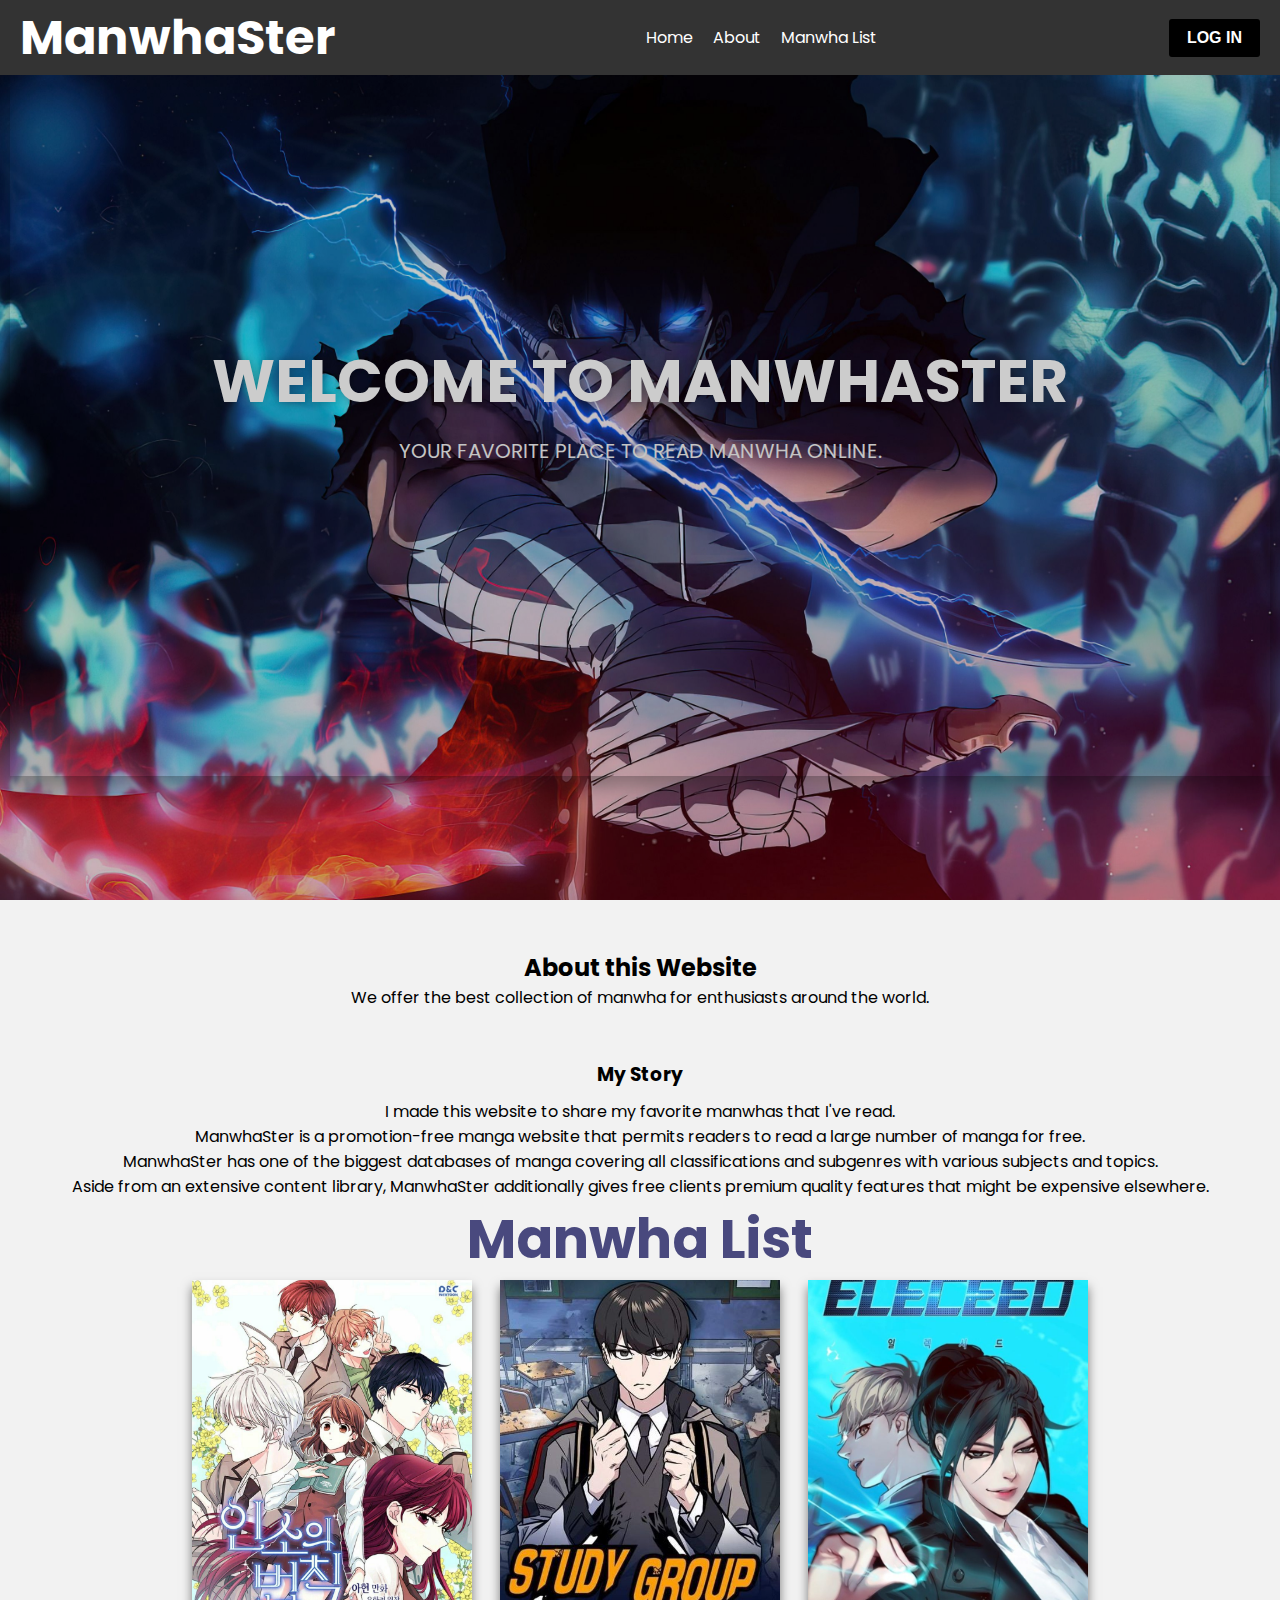
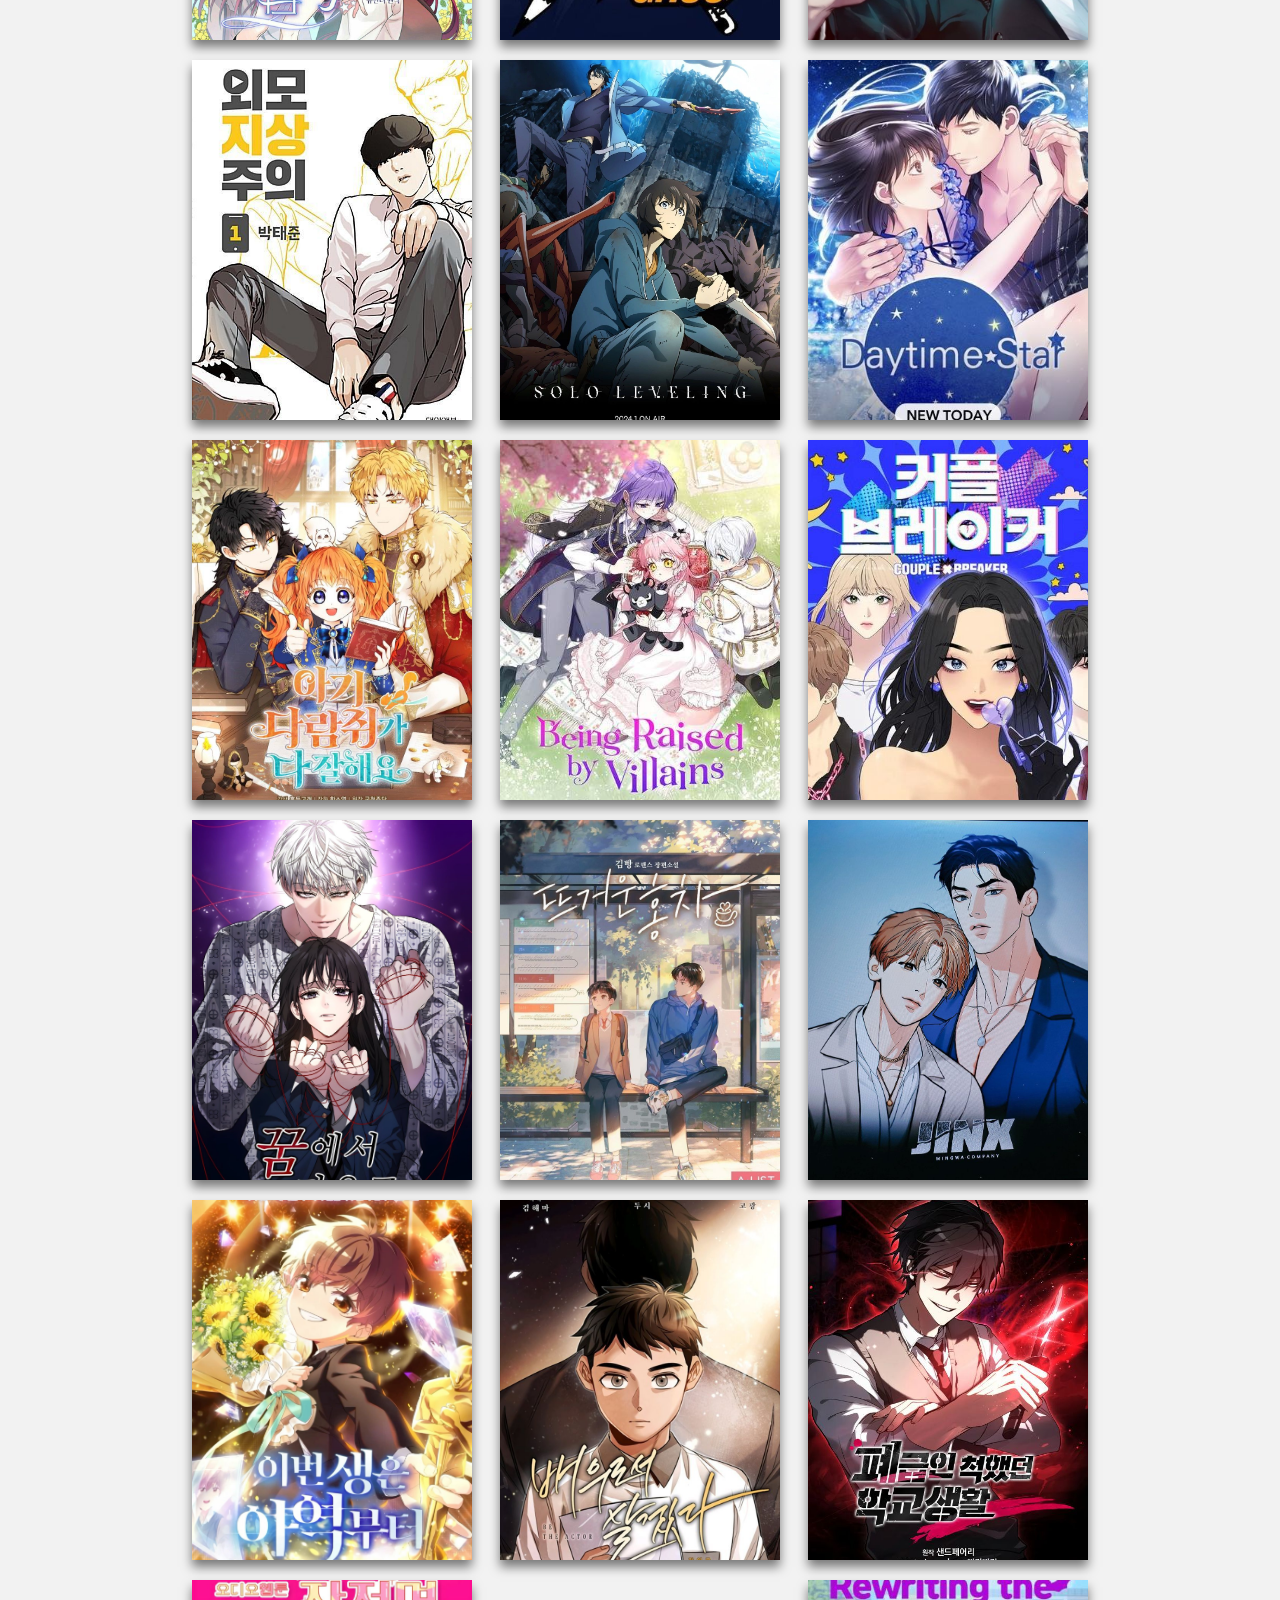
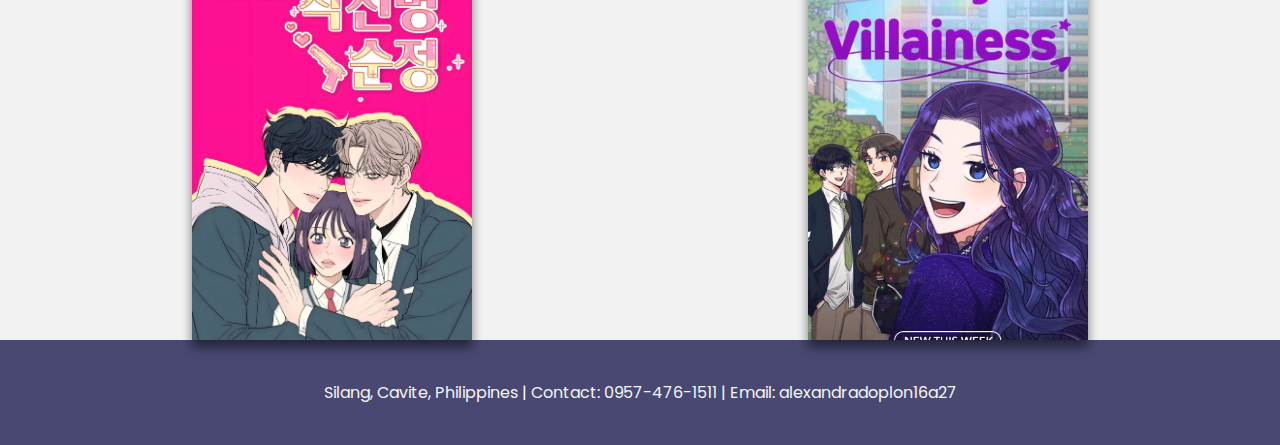
<file: Website_LogIn/index.html>
<!DOCTYPE html>
<html lang="en">
<head>
    <meta charset="UTF-8">
    <meta name="viewport" content="width=device-width, initial-scale=1.0">
    <title>ManwhaSter Website</title>
    <link rel="stylesheet" href="style.css">
    <link rel="stylesheet" href="https://cdnjs.cloudflare.com/ajax/libs/font-awesome/6.3.0/css/all.min.css">
    <script src="script.js" defer></script>
</head>
<body>
    <header>
        <nav class="navbar">
            <h2 class="logo"><a href="#">ManwhaSter</a></h2>
            <input type="checkbox" id="menu-toggler">
            <label for="menu-toggler" id="hamburger-btn">
                <svg xmlns="http://www.w3.org/2000/svg" viewBox="0 0 24 24" fill="white" width="24px" height="24px">
                    <path d="M0 0h24v24H0z" fill="none"/>
                    <path d="M3 18h18v-2H3zm0-7h18v-2H3zm0-7v-2h18V6H3z"/>
                </svg>
            </label>
            <ul class="all-links">
                <li><a href="#home">Home</a></li>
                <li><a href="#about">About</a></li>
                <li><a href="#manwha">Manwha List</a></li>
            </ul>
            <button class="login-btn">LOG IN</button>
        </nav>
    </header>

    <div class="container">
        <section class="login-btn" id="login-btn">
            <div class="blur-bg-overlay"></div>
            <div class="form-popup">
                <span class="close-btn material-symbols-rounded">close</span>
                <div class="form-box login">
                    <div class="form-details">
                        <h2>Welcome Back</h2>
                        <p>Please log in using your personal information.</p>
                    </div>
                    <div class="form-content">
                        <h2>LOGIN</h2>
                        <form action="#">
                            <div class="input-field">
                                <input type="text" required>
                                <label>Email</label>
                            </div>
                            <div class="input-field">
                                <input type="password" required>
                                <label>Password</label>
                            </div>
                            <button type="submit">Log In</button>
                        </form>
                        <div class="bottom-link">
                            Don't have an account?
                            <a href="#" id="signup-link">Signup</a>
                        </div>
                    </div>
                </div>
                <div class="form-box signup">
                    <div class="form-details">
                        <h2>Create Account</h2>
                        <p>Please sign up using your personal information.</p>
                    </div>
                    <div class="form-content">
                        <h2>SIGNUP</h2>
                        <form action="#">
                            <div class="input-field">
                                <input type="text" required>
                                <label>Enter your email</label>
                            </div>
                            <div class="input-field">
                                <input type="password" required>
                                <label>Create password</label>
                            </div>
                            <button type="submit">Sign Up</button>
                        </form>
                        <div class="bottom-link">
                            Already have an account?
                            <a href="#" id="login-link">Login</a>
                        </div>
                    </div>
                </div>
            </div>
        </section>


    <section class="homepage" id="home">
        <div class="content">
            <div class="text">
                <h1>Welcome to ManwhaSter</h1>
                <p>Your favorite place to read manwha online.</p>
            </div>
        </div>
    </section>

    <section class="about" id="about">
        <div class="info"></div>
        <h2>About this Website</h2>
        <p>We offer the best collection of manwha for enthusiasts around the world.</p>
        <h3>My Story</h3>
        <p>I made this website to share my favorite manwhas that I've read.<br>
                ManwhaSter is a promotion-free manga website that permits readers to read a large number of manga for free.<br>
                ManwhaSter has one of the biggest databases of manga covering all classifications and subgenres with various subjects and topics.<br>
                Aside from an extensive content library, ManwhaSter additionally gives free clients premium quality features that might be expensive elsewhere.</p>
        </div>
    </section>

    <section class="manwha" id="manwha">
        <div class="title">
            <h2>Manwha List</h2>
            <div class="line"></div>
        </div>

        <div class="wrapper">
            <div class="card">
                <img src="inso's law.jpg" alt="Inso's Law">
                <div class="info">
                <h1>Inso's Law</h1>
                <button class="law-btn">Read More</button>
                </div>
            </div>

            <div class="card">
                <img src="study group.jpg" alt="Study Group">
                <div class="info">
                <h1>Study Group</h1>
                <a href="#study" class="btn">Read More</a>
                </div>
            </div>

            <div class="card">
                <img src="eleceed.jpg" alt="Eleceed">
                <div class="info">
                <h1>Eleceed</h1>
                <a href="#elecced" class="btn">Read More</a>
                </div>
            </div>

            <div class="card">
                <img src="lookism.jpg" alt="Lookism">
                <div class="info">
                <h1>Lookism</h1>
                <a href="#" class="btn">Read More</a>
                </div>
            </div>

            <div class="card">
                <img src="solo leveling.jpg" alt="Solo Leveling">
                <div class="info">
                <h1>Solo Leveling</h1>
                <a href="#" class="btn">Read More</a>
                </div>
            </div>

            <div class="card">
                <img src="Daytime Star.jpg" alt="Daytime Star">
                <div class="info">
                <h1>Daytime Star</h1>
                <a href="#" class="btn">Read More</a>
                </div>
            </div>

            <div class="card">
                <img src="baby squirrel.jpg" alt="Baby Squirrel">
                <div class="info">
                <h1>Baby Squirrel</h1>
                <a href="#" class="btn">Read More</a>
                </div>
            </div>

            <div class="card">
                <img src="being raised by villains.jpg" alt="Being Raised by Villains">
                <div class="info">
                <h1>Being Raised by Villains</h1>
                <a href="#" class="btn">Read More</a>
                </div>
            </div>

            <div class="card">
                <img src="CoupleBreaker.jpg" alt="Couple Breaker">
                <div class="info">
                <h1>Couple Breaker</h1>
                <a href="#" class="btn">Read More</a>
                </div>
            </div>

            <div class="card">
                <img src="DreamingFreedom.jpg" alt="Dreaming Freedom">
                <div class="info">
                <h1>Dreaming Freedom</h1>
                <a href="#" class="btn">Read More</a>
                </div>
            </div>

            <div class="card">
                <img src="HotBlackTea.jpg" alt="Hot Black Tea">
                <div class="info">
                <h1>Hot Black Tea</h1>
                <a href="#" class="btn">Read More</a>
                </div>
            </div>

            <div class="card">
                <img src="jinx.jpg" alt="Jinx">
                <div class="info">
                <h1>Jinx</h1>
                <a href="#" class="btn">Read More</a>
                </div>
            </div>

            <div class="card">
                <img src="LifeStartAsActor.jpg" alt="Life Starts as an Actor">
                <div class="info">
                <h1>Life Starts as an Actor</h1>
                <a href="#" class="btn">Read More</a>
                </div>
            </div>

            <div class="card">
                <img src="LiveAsActor.jpg" alt="I will live as an actor">
                <div class="info">
                <h1>I will live as an actor</h1>
                <a href="#" class="btn">Read More</a>
                </div>
            </div>

            <div class="card">
                <img src="PretendingWorthless.jpg" alt="My Life Pretending to be Worthless">
                <div class="info">
                <h1>My Life Pretending to be Worthless</h1>
                <a href="#" class="btn">Read More</a>
                </div>
            </div>

            <div class="card">
                <img src="PureLoveOperation.jpg" alt="Pure Love Operation">
                <div class="info">
                <h1>Pure Love Operation</h1>
                <a href="#" class="btn">Read More</a>
                </div>
            </div>

            <div class="card">
                <img src="RewritingTheVillainess.jpg" alt="Rewriting The Villainess">
                <div class="info">
                <h1>Rewriting The Villainess</h1>
                <a href="#" class="btn">Read More</a>
                </div>
            </div>
        </div>
    </section>

    <section class="footer">
        <p>Silang, Cavite, Philippines | Contact: 0957-476-1511 | Email: alexandradoplon16a27</p>
    </section>

</body>
</html>
</file>
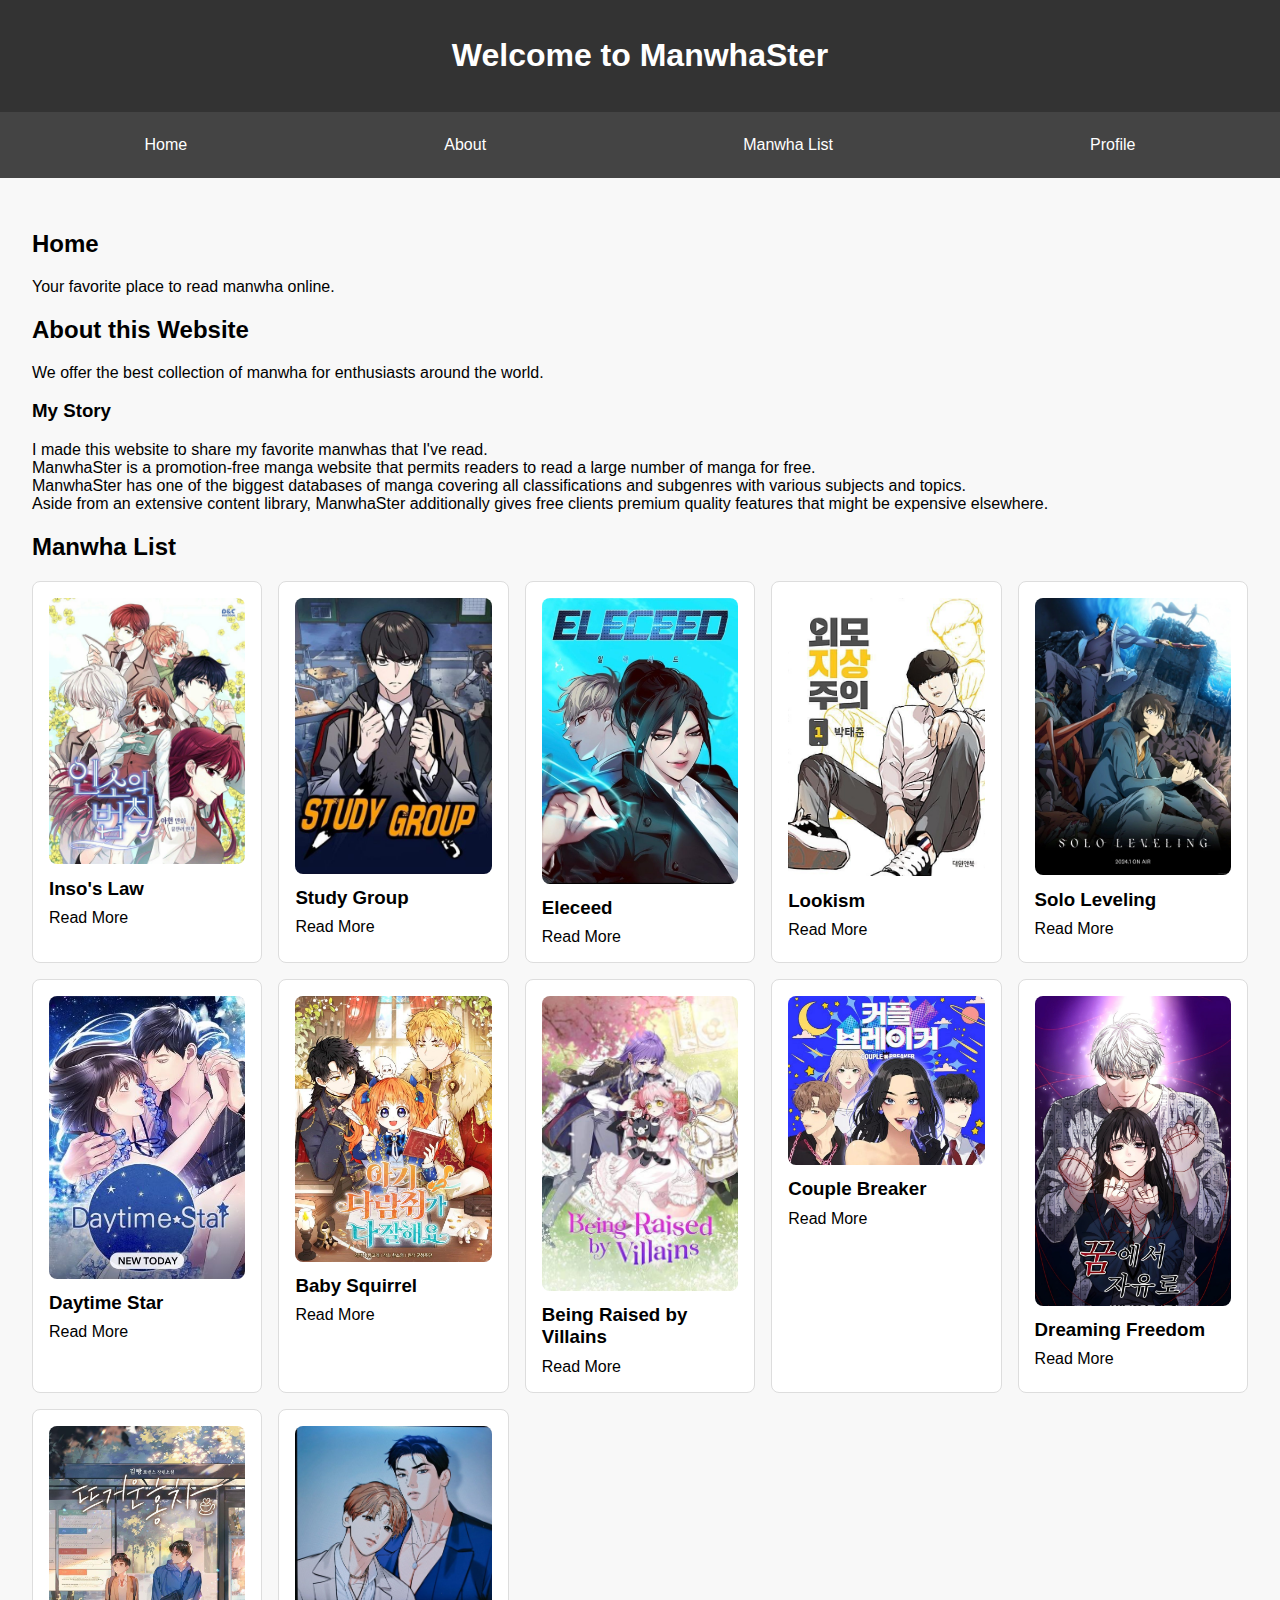
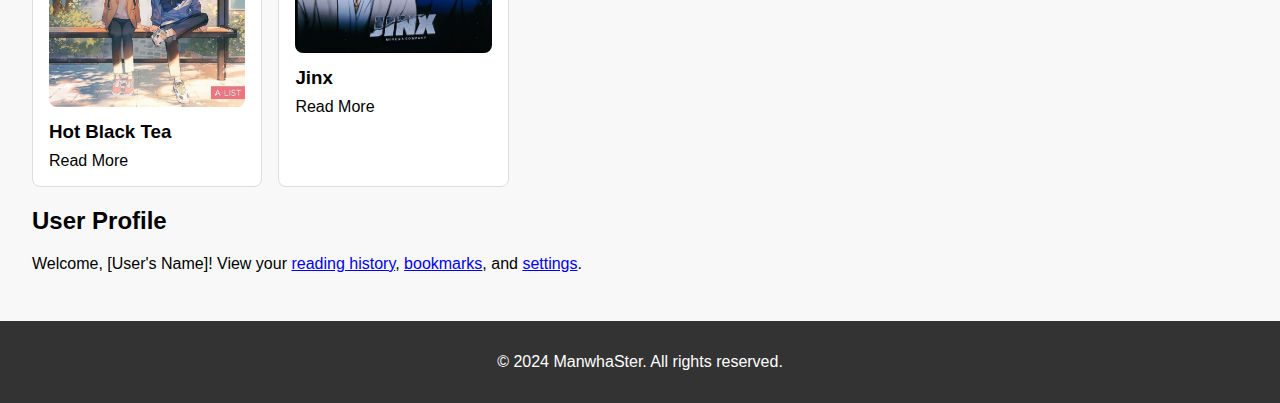
<file: Website_LogIn/eme.html>
<!DOCTYPE html>
<html lang="en">
<head>
    <meta charset="UTF-8">
    <meta name="viewport" content="width=device-width, initial-scale=1.0">
    <title>ManwhaSter</title>
    <style>
        body { font-family: Arial, sans-serif; background-color: #f8f8f8; margin: 0; padding: 0; }
        header, footer { background-color: #333; color: white; text-align: center; padding: 1em 0; }
        nav { background-color: #444; color: white; padding: 1em; display: flex; justify-content: space-around; }
        nav a { color: white; text-decoration: none; padding: 0.5em; }
        .container { padding: 2em; }
        .grid { display: grid; grid-template-columns: repeat(auto-fill, minmax(200px, 1fr)); gap: 1em; }
        .card { background-color: white; border: 1px solid #ddd; padding: 1em; border-radius: 8px; }
        .card img { max-width: 100%; border-radius: 8px; }
        .card h3 { margin: 0.5em 0; }
        .card p { margin: 0; }
    </style>
</head>
<body>
    <header>
        <h1>Welcome to ManwhaSter</h1>
    </header>
    <nav>
        <a href="#home">Home</a>
        <a href="#about">About</a>
        <a href="#manwha">Manwha List</a>
        <a href="#profile">Profile</a>
    </nav>
    <div class="container">
        <section id="home">
            <h2>Home</h2>
            <p>Your favorite place to read manwha online.</p>
        </section>
        <section id="about">
            <h2>About this Website</h2>
            <p>We offer the best collection of manwha for enthusiasts around the world.</p>
            <h3>My Story</h3>
            <p>I made this website to share my favorite manwhas that I've read.<br>
            ManwhaSter is a promotion-free manga website that permits readers to read a large number of manga for free.<br>
            ManwhaSter has one of the biggest databases of manga covering all classifications and subgenres with various subjects and topics.<br>
            Aside from an extensive content library, ManwhaSter additionally gives free clients premium quality features that might be expensive elsewhere.</p>
        </section>
        <section id="manwha">
            <h2>Manwha List</h2>
            <div class="grid">
                <div class="card">
                    <img src="inso's law.jpg" alt="Inso's Law">
                    <h3>Inso's Law</h3>
                    <p>Read More</p>
                </div>
                <div class="card">
                    <img src="study group.jpg" alt="Study Group">
                    <h3>Study Group</h3>
                    <p>Read More</p>
                </div>
                <div class="card">
                    <img src="eleceed.jpg" alt="Eleceed">
                    <h3>Eleceed</h3>
                    <p>Read More</p>
                </div>
                <div class="card">
                    <img src="lookism.jpg" alt="Lookism">
                    <h3>Lookism</h3>
                    <p>Read More</p>
                </div>
                <div class="card">
                    <img src="solo leveling.jpg" alt="Solo Leveling">
                    <h3>Solo Leveling</h3>
                    <p>Read More</p>
                </div>
                <div class="card">
                    <img src="Daytime Star.jpg" alt="Daytime Star">
                    <h3>Daytime Star</h3>
                    <p>Read More</p>
                </div>
                <div class="card">
                    <img src="baby squirrel.jpg" alt="Baby Squirrel">
                    <h3>Baby Squirrel</h3>
                    <p>Read More</p>
                </div>
                <div class="card">
                    <img src="being raised by villains.jpg" alt="Being Raised by Villains">
                    <h3>Being Raised by Villains</h3>
                    <p>Read More</p>
                </div>
                <div class="card">
                    <img src="CoupleBreaker.jpg" alt="Couple Breaker">
                    <h3>Couple Breaker</h3>
                    <p>Read More</p>
                </div>
                <div class="card">
                    <img src="DreamingFreedom.jpg" alt="Dreaming Freedom">
                    <h3>Dreaming Freedom</h3>
                    <p>Read More</p>
                </div>
                <div class="card">
                    <img src="HotBlackTea.jpg" alt="Hot Black Tea">
                    <h3>Hot Black Tea</h3>
                    <p>Read More</p>
                </div>
                <div class="card">
                    <img src="jinx.jpg" alt="Jinx">
                    <h3>Jinx</h3>
                    <p>Read More</p>
                </div>
                <!-- Add more manga cards as needed -->
            </div>
        </section>
        <section id="profile">
            <h2>User Profile</h2>
            <p>Welcome, [User's Name]! View your <a href="#">reading history</a>, <a href="#">bookmarks</a>, and <a href="#">settings</a>.</p>
        </section>
    </div>
    <footer>
        <p>&copy; 2024 ManwhaSter. All rights reserved.</p>
    </footer>
</body>
</html>
</file>
<file: Website_LogIn/style.css>
/* Import Google Fonts */
@import url('https://fonts.googleapis.com/css2?family=Poppins:ital,wght@0,100;0,200;0,300;0,400;0,500;0,600;0,700;0,800;0,900;1,100;1,200;1,300;1,400;1,500;1,600;1,700;1,800;1,900&display=swap');

/* Reset styles */
* {
    margin: 0;
    padding: 0;
    box-sizing: border-box;
}

/* Global styles */
html {
    scroll-behavior: smooth;
}

body {
    font-family: 'Poppins', sans-serif;
    background: #f2f2f2;
}

/* Header styles */
header {
    position: fixed;
    top: 0;
    left: 0;
    z-index: 100;
    width: 100%;
    height: 75px;
    background: #333;
    display: flex;
    justify-content: space-between;
    align-items: center;
    padding: 0 20px;
    transition: top 0.3s;
}

header.hidden {
    top: -75px;
}

header .navbar {
    display: flex;
    justify-content: space-between;
    align-items: center;
    width: 100%;
}
.navbar .login-btn {
    border: none;
    outline: none;
    color: #fff;
    font-size: 1rem;
    font-weight: 600;
    padding: 10px 18px;
    border-radius: 3px;
    cursor: pointer;
    background: black;
}
.blur-bg-overlay {
    position: fixed;
    top: 0;
    left: 0;
    width: 100%;
    height: 100%;
    opacity: 0;
    pointer-events: none;
    backdrop-filter: blur(5px);
    transition: 0.1s ease;
}
.show-popup .blur-bg-overlay {
    opacity: 1;
    pointer-events: auto;
}
.form-popup {
    position: fixed;
    top: 50%;
    left: 50%;
    max-width: 720px;
    width: 100%;
    opacity: 0;
    pointer-events: none;
    background: whitesmoke;
    border: 2px solid #fff;
    transform: translate(-50%, -100%);
}
.show-popup .form-popup {
    opacity: 1;
    pointer-events: auto;
    transform: translate(-50%, -50%);
    transition: transform 0.3s ease, opacity 0.1s;
}
.form-popup .close-btn {
    position: absolute;
    top: 12px;
    right: 12px;
    color: #878484;
    cursor: pointer;
}
.form-popup .form-box {
    display: flex;
}
.form-box .form-details {
    max-width: 330px;
    width: 100%;
    color: #fff;
    display: flex;
    padding: 0 20px;
    text-align: center;
    flex-direction: column;
    align-items: center;
    justify-content: center;
    background: whitesmoke;
    background-size: cover;
}

.login .form-details {
    background: whitesmoke;
    background-size: cover;
}
.signup .form-details {
    background: whitesmoke;
    background-size: cover;
}
.form-box h2 {
    text-align: center;
    margin-bottom: 30px;
}
.form-box .form-content {
    width: 100%;
    padding: 35px;
}
form .input-field {
    height: 50px;
    width: 100%;
    margin-top: 20px;
    position: relative;
}
form .input-field input {
    width: 100%;
    height: 100%;
    outline: none;
    padding: 0 15px;
    font-size: 0.95rem;
    border-radius: 3px;
    border: 1px solid #717171;
}
.input-field input:focus {
    border-color: #00bcd4;
}
.input-field input:is(:focus, :valid) {
    padding: 16px 15px 0;
}
form .input-field label {
    position: absolute;
    top: 50%;
    left: 15px;
    color: #717171;
    pointer-events: none;
    transform: translateY(-50%);
    transition: 0.2s ease;
}
.input-field input:is(:focus, :valid) ~ label {
    color: #00bcd4;
    font-size: 0.75rem;
    transform: translateY(-120%);
}
.form-box a {
    color: #00bcd4;
    text-decoration: none;
}
.form-box a:hover {
    text-decoration: underline;
}
form button {
    width: 100%;
    outline: none;
    border: none;
    font-size: 1rem;
    font-weight: 600;
    padding: 14px 0;
    border-radius: 3px;
    margin: 25px 0;
    color: #fff;
    cursor: pointer;
    background: #00bcd4;
    transition: 0.2s ease;
}
form button:hover {
    background: #0097a7;
}
.form-box .bottom-link {
    text-align: center;
}
.form-popup .signup,
.form-popup.show-signup .login {
    display: none;
}
.form-popup.show-signup .signup {
    display: flex;
}
header .logo a {
    color: white;
    text-decoration: none;
    font-size: 2em;
    font-weight: 700;
}

header .all-links {
    list-style: none;
    display: flex;
}

header .all-links li {
    margin-left: 20px;
}

header .all-links li a {
    text-decoration: none;
    color: #fff;
    transition: 0.3s;
    padding: 5px 0;
}

header .all-links li a:hover {
    color: #38e016;
}

#menu-toggler {
    display: none;
}

#hamburger-btn {
    display: none;
    cursor: pointer;
}

header a {
    color: #fff;
    text-decoration: none;
    padding: 20px 0;
    display: inline-block;
}

header a:hover {
    color: #38e016;
}

/* Homepage section */
.homepage {
    height: 100vh;
    width: 100%;
    position: relative;
    background: url(background.jpg);
    background-position: center 65%;
    background-size: cover;
    background-attachment: fixed;
    padding-top: 75px; 
}

.homepage::before {
    content: "";
    position: absolute;
    left: 0;
    top: 0;
    height: 100%;
    width: 100%;
    background: rgba(0, 0, 0, 0.2);
}

.homepage .content {
    display: flex;
    height: 85%;
    z-index: 3;
    align-items: center;
    justify-content: center;
    flex-direction: column;
}

.homepage .content h1 {
    font-size: 60px;
    font-weight: 700;
    margin-bottom: 10px;
    color: #fff; 
}

.homepage .content .text {
    margin-bottom: 50px;
    color: whitesmoke;
    font-size: 20px;
    text-align: center;
    text-shadow: 0px 0px 10px rgba(0, 0, 0, 0.3);
}

/* Content section */
.content {
    color: #000;
    display: block;
    text-transform: uppercase;
    font-size: 18px;
    margin: 0 10px;
    padding: 10px 30px;
    border-radius: 0;
    background: transparent;
    transition: 0.4s ease;
    box-shadow: 0 10px 20px rgba(0, 0, 0, 0.3);
    text-decoration: none;
}

.content a:hover {
    color: #fff;
    background: rgba(255, 255, 255, 0.2);
}

/* Section title */
section .title {
    text-align: center;
    font-size: 4vmin;
    color: #49497e;
}

/* Wrapper for cards */
.wrapper {
    display: flex;
    width: 70%;
    justify-content: space-between;
    flex-wrap: wrap;
    gap: 20px;
    margin: 0 auto;
}

/* Card styles */
.card {
    width: 280px;
    height: 360px;
    padding: 2rem 1rem;
    background: #484872;
    position: relative;
    display: flex;
    align-items: flex-end;
    box-shadow: 0px 7px 10px rgba(0,0,0,0.5);
    transition: 0.5s ease-in-out;
}

.card:hover {
    transform: translateY(20px);
}

.card:before {
    content: "";
    position: absolute;
    top: 0;
    left: 0;
    display: block;
    width: 100%;
    height: 100%;
    background: linear-gradient(to bottom, rgba(0,176,155,0.5), rgba(150,201,61,1));
    z-index: 2;
    transition: 0.5s all;
    opacity: 0;
}

.card:hover:before {
    opacity: 1;
}

.card img {
    width: 100%;
    height: 100%;
    object-fit: cover;
    position: absolute;
    top: 0;
    left: 0;
}

.card .info {
    position: relative;
    z-index: 3;
    color: #fff;
    opacity: 0;
    transform: translateY(30px);
    transition: 0.5s all;
}

.card:hover .info {
    opacity: 1;
    transform: translateY(0px);
}

.card .info h1 {
    margin: 0;
}

.card .info p {
    letter-spacing: 1px;
    font-size: 15px;
    margin-top: 8px;
    margin-bottom: 20px;
}

.card .info .btn {
    text-decoration: none;
    padding: 0.5rem 1rem;
    background-color: #fff;
    color: #000;
    font-size: 14px;
    font-weight: bold;
    cursor: pointer;
    transition: 0.4s ease-in-out;
}

.card .info .btn:hover {
    box-shadow: 0px 7px 10px rgba(0,0,0,0.5);
}

/* Manwha list section */
.manwha-list {
    width: 100%;
    height: 100vh;
    display: flex;
    justify-content: center;
    align-items: center;
    background: black;
    background-size: cover;
    color: #fff; 
    margin-top: 50px;
}

.manwha-list h2 {
    box-shadow: 0px 7px 10px rgba(0,0,0,0.5);
}

.manwha-list .wrapper {
    margin-top: 50px;
}

/* About section */
section .about {
    text-align: center;
    width: 100%;
    height: 100vh; 
    background: #000;
    margin: 100px auto 0;
    max-width: 1200px;
    padding: 100px;
}
.about h2 {
    text-align: center;
}
.about p {
    text-align: center;
}
.about .info {
    text-size-adjust: 50px;
    text-align: center;
    margin-top: 50px;
}

.about h3 {
    text-align: center;
    margin-bottom: 50px;
    margin: 50px 0 10px;
}


/* Footer section */
.footer {
    width: 100%;
    min-height: 100px;
    padding: 20px 80px;
    margin: 0;
    background: #484872;
    text-align: center;
}

.footer p {
    color: whitesmoke;
    margin: 20px auto;
}

/* Responsive styles */
@media only screen and (max-width: 850px) {
    header .all-links {
        position: fixed;
        left: -100%;
        width: 300px;
        display: block;
        height: 100vh;
        top: 75px;
        background: #333;
        transition: left 0.3s ease;
    }
    .form-popup {
        width: 95%;
    }
    .form-box .form-details {
        display: none;
    }
    .form-box .form-content {
        padding: 30px 20px;
    }
    #menu-toggler:checked ~ header .all-links {
        left: 0;
    }

    header .all-links li {
        font-size: 18px;
    }

    #hamburger-btn {
        display: block;
    }

    .wrapper {
        flex-direction: column;
    }

    .wrapper .card {
        margin: 20px auto;
    }

    .card img {
        max-width: 90%;
    }

    .homepage .content h1 {
        font-size: 40px;
        font-weight: 700;
        margin-bottom: 10px;
    }

    .homepage .content .text {
        font-size: 17px;
    }

    .content a {
        font-size: 17px;
        padding: 9px 20px;
    }

    .footer {
        padding: 10px;
    }
}

/* Hover effects */
img {
    transition: transform .3s ease;
}

img:hover {
    transform: scale(1.1);
}

.btn:hover {
    background: whitesmoke;
    color: #fc036b;
    box-shadow: 2px 2px 5px #00000056;
}

li:hover {
    color: #fc036b;
    cursor: pointer;
}
</file>
